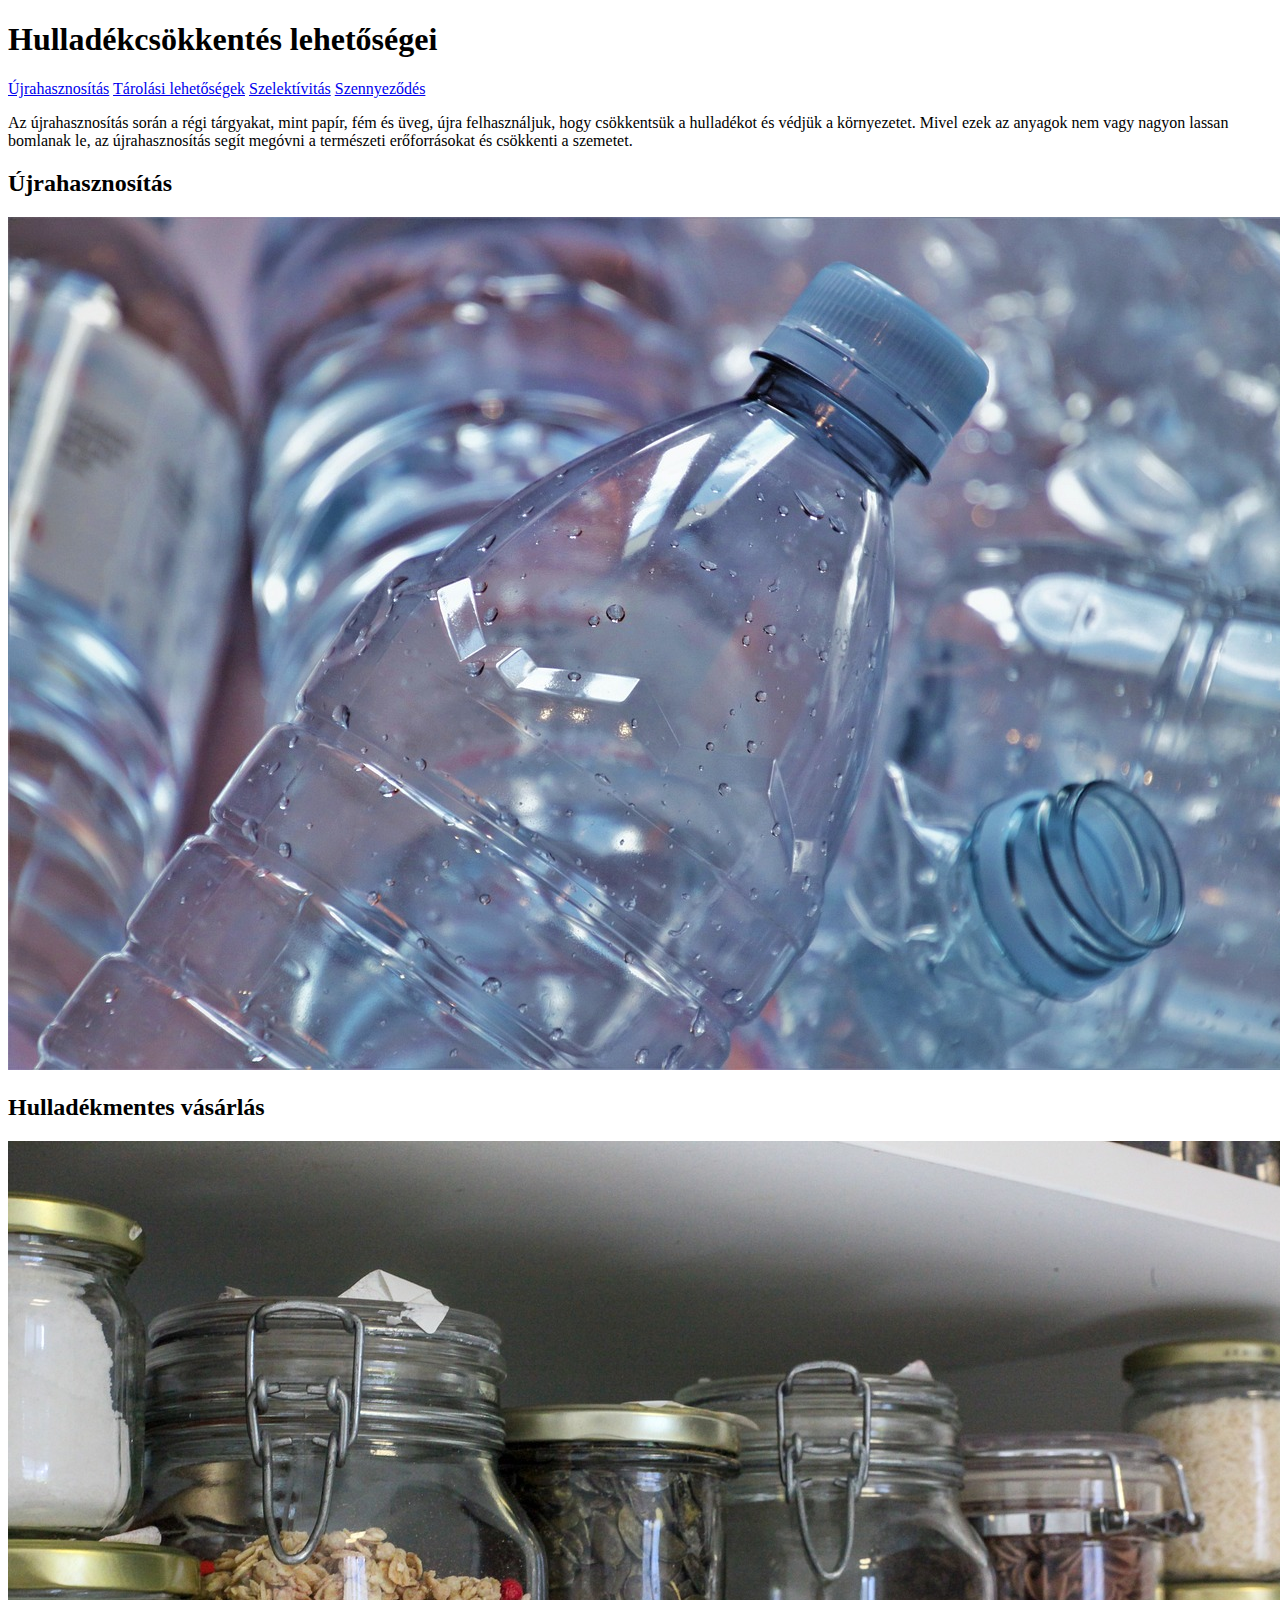
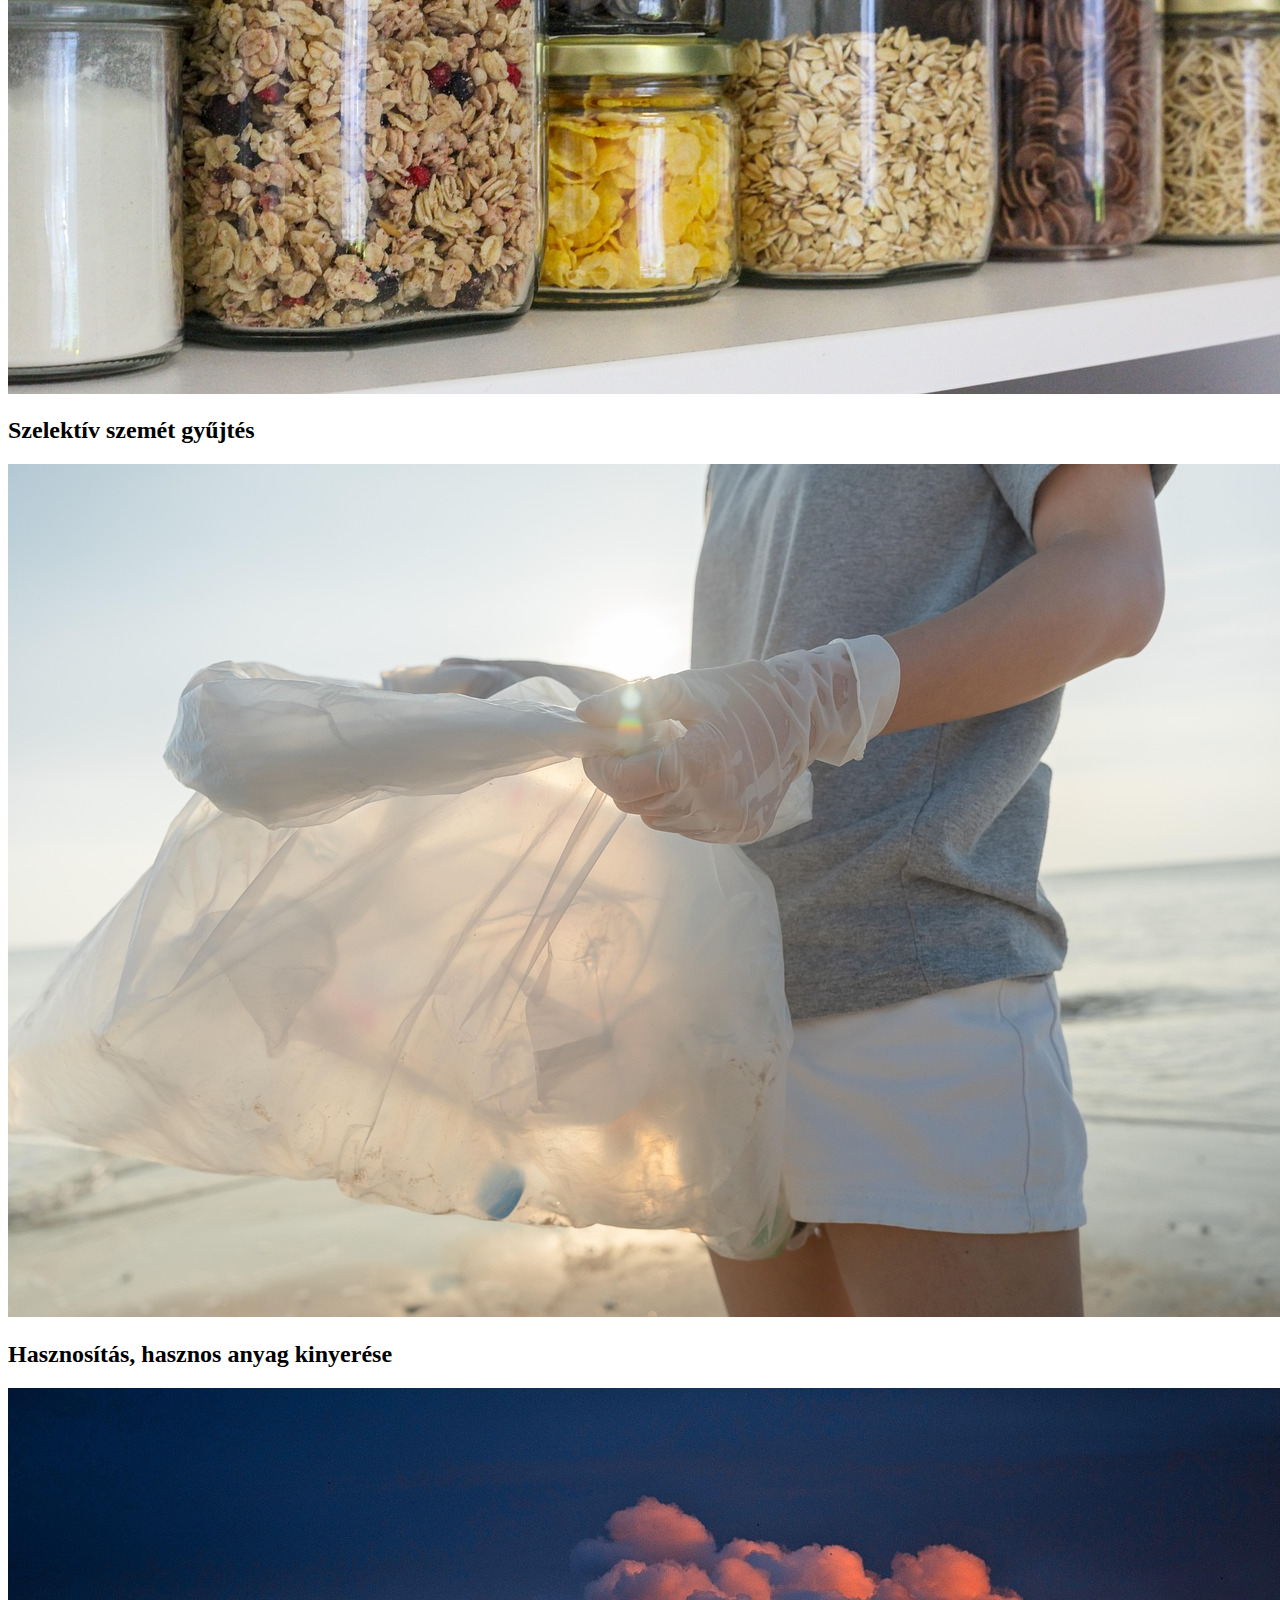
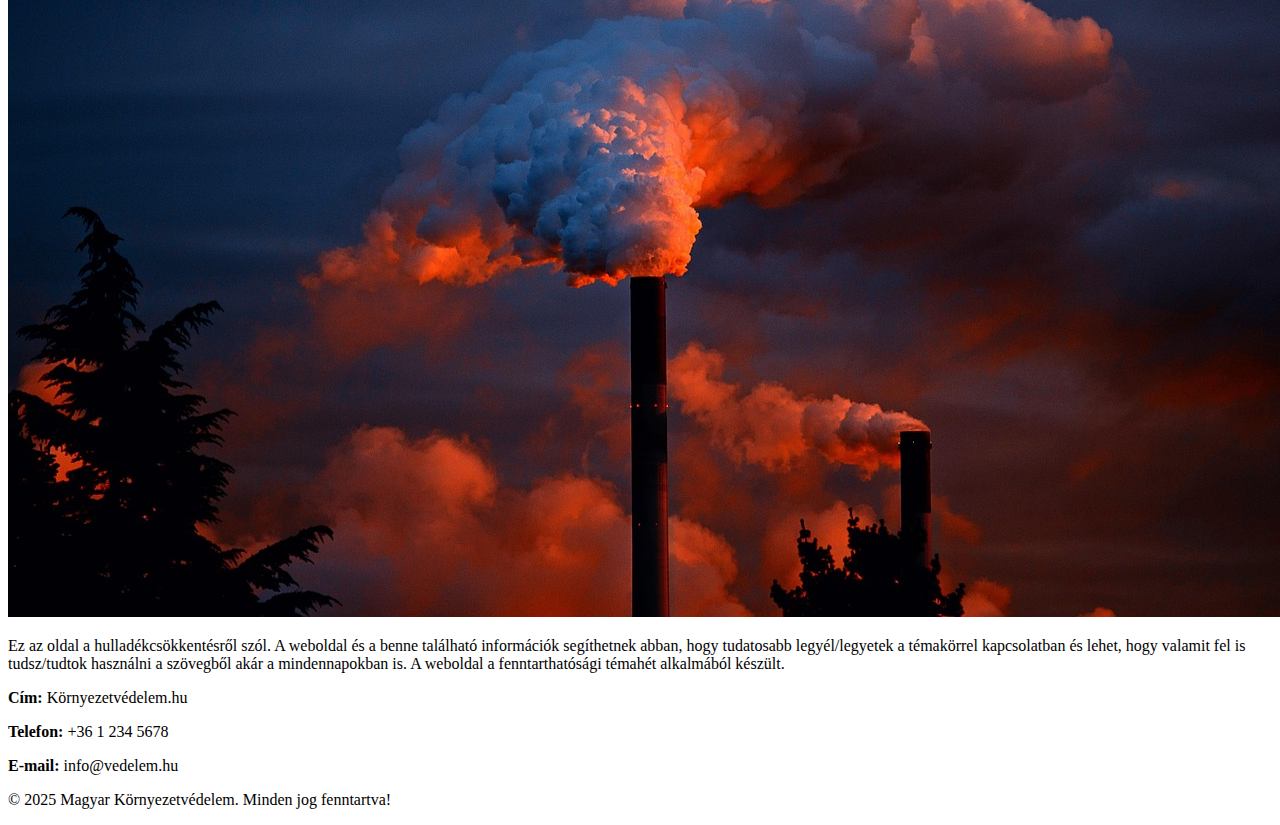
<file: index.html>
<!DOCTYPE html>
<html lang="hu">
<head>
    <meta charset="UTF-8">
    <meta name="viewport" content="width=device-width, initial-scale=1.0">
    <meta name="description" content="Hulladékcsökkentés lehetőségei">
    <meta name="keywords" content="Ujrahasznositas,Tarolasi_lehetosegek,Szelektivitas,Szennyezodes">
    <title>Lámpa</title>

</head>
<body>
    <main>
 <header>
    <h1>Hulladékcsökkentés lehetőségei </h1>
    
    <nav>
        <a href="#Ujrahasznositas">Újrahasznosítás</a>
        <a href="#Tarolasi_lehetosegek">Tárolási lehetőségek</a>
        <a href="#Szelektivitas">Szelektívitás</a>
        <a href="#Szennyezodes">Szennyeződés</a>
    </nav>
</header>

<article>

    <section class="intro">
        <p>Az újrahasznosítás során a régi tárgyakat, mint papír, fém és üveg, újra felhasználjuk, hogy csökkentsük a hulladékot és védjük a környezetet. Mivel ezek az anyagok nem vagy nagyon lassan bomlanak le, az újrahasznosítás segít megóvni a természeti erőforrásokat és csökkenti a szemetet.</p>
    </section>

<section class="elsooldal" id="Ujrahasznositas" >

    <h2>Újrahasznosítás </h2>
    <a href="ujrahasznositas.html"><img src="kepek/the-bottle-5128607_1280.jpg" alt="Valami nem jó :/"> </a>

</section>

<section class="masodikoldal" id="Tarolasi_lehetosegek">

    <h2>Hulladékmentes vásárlás </h2>
    <a href="hulladekmentes.vasarlas.html"><img src="kepek/glasses-5971835_1280.jpg" alt="Valami nem jó :/"></a>

</section>

<section class="harmadikoldal" id="Szelektivitas" >

    <h2>Szelektív szemét gyűjtés </h2>
    <a href="Szelektiv.szemet.gyujtes.html "><img src="kepek/volunteer-7788809_1280.jpg" alt="Valami nem jó :/"></a>

</section>

<section class="negyedikoldal" id="Szennyezodes">

    <h2>Hasznosítás, hasznos anyag kinyerése </h2>
    <a href="hasznositas,hasznos.anyag.kinyerese.html "><img src="kepek/smoke-258786_1280.jpg" alt="Valami nem jó :/"></a>
</section>

</article>
<footer>
    <p>Ez az oldal a hulladékcsökkentésről szól. A weboldal és a benne található információk segíthetnek abban, hogy tudatosabb legyél/legyetek a témakörrel kapcsolatban és lehet, hogy valamit fel is tudsz/tudtok használni a szövegből akár a mindennapokban is. A weboldal a fenntarthatósági témahét alkalmából készült.</p>

    <p><strong>Cím:</strong> Környezetvédelem.hu</p>
    <p><strong>Telefon:</strong> +36 1 234 5678</p>
    <p><strong>E-mail:</strong> info@vedelem.hu</p>
    <p>&copy; 2025 Magyar Környezetvédelem. Minden jog fenntartva!</p>

</footer>

</main>
</body>
</html>
</file>
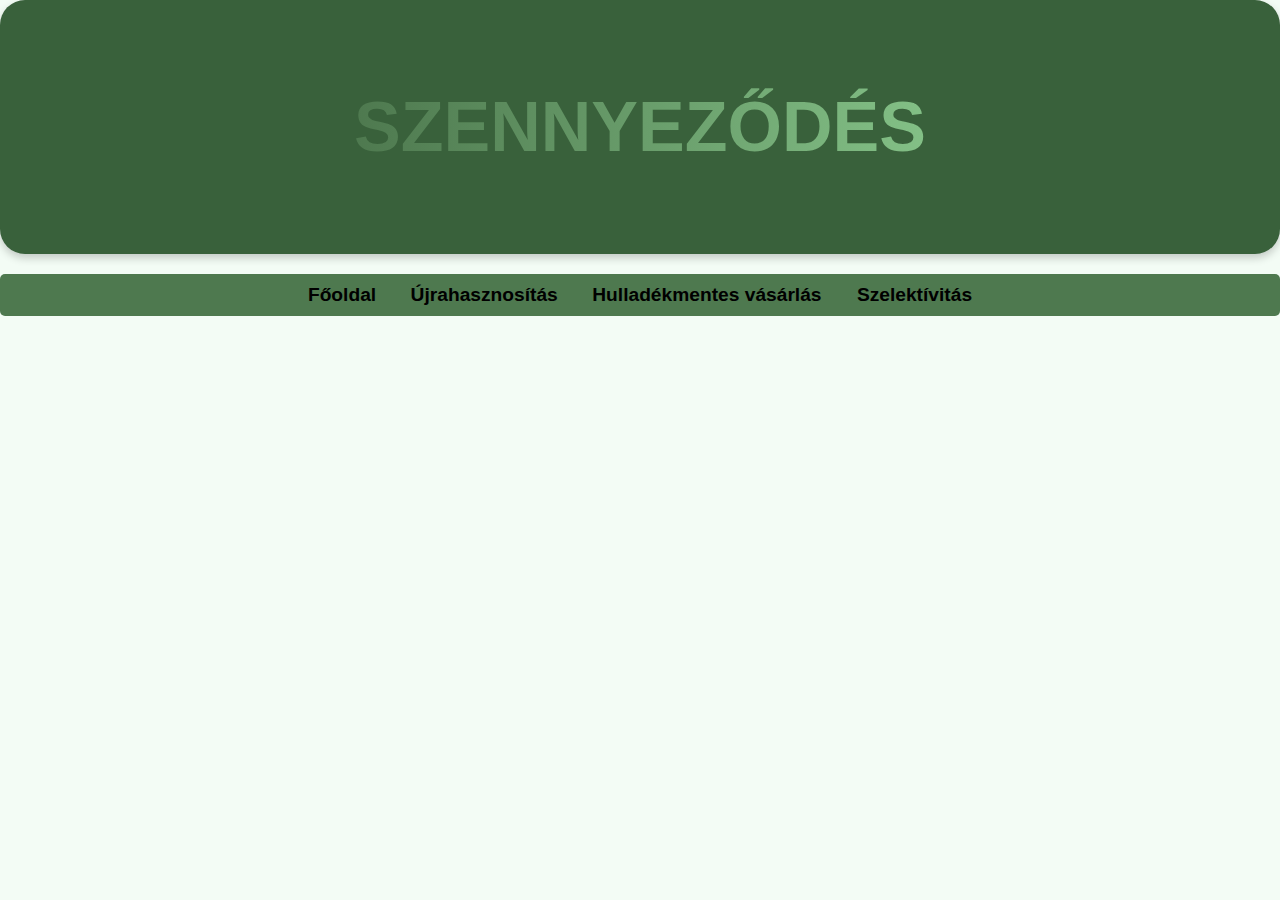
<file: hasznositas_hasznos_anyag_kinyerese.html>
<!DOCTYPE html>
<html lang="hu">
  <head>
    <meta charset="UTF-8" />
    <meta name="viewport" content="width=device-width, initial-scale=1.0" />
    <meta name="description" content="Hulladékcsökkentés lehetőségei" />
    <meta
      name="keywords"
      content="Ujrahasznositas,Tarolasi_lehetosegek,Szelektivitas,Szennyezodes"
    />
    <link rel="stylesheet" href="masodik.css" />
    <link rel="icon" type="image/x-icon" href="kepek/kep2.jpg" />
    <title>Lámpa</title>
  <body>
    <main>
        <header> <h1>Szennyeződés</h1>  </header>

        <nav>
            <a href="index.html">Főoldal</a>
            <a href="#ujrahasznositas.html">Újrahasznosítás</a>
            <a href="hulladekmentes.vasarlas.html ">Hulladékmentes vásárlás </a>
            <a href="Szelektivitas.html">Szelektívitás</a>
        </nav>

     
        <article>
            
      








        </article>
    </main>
  </body>
</file>
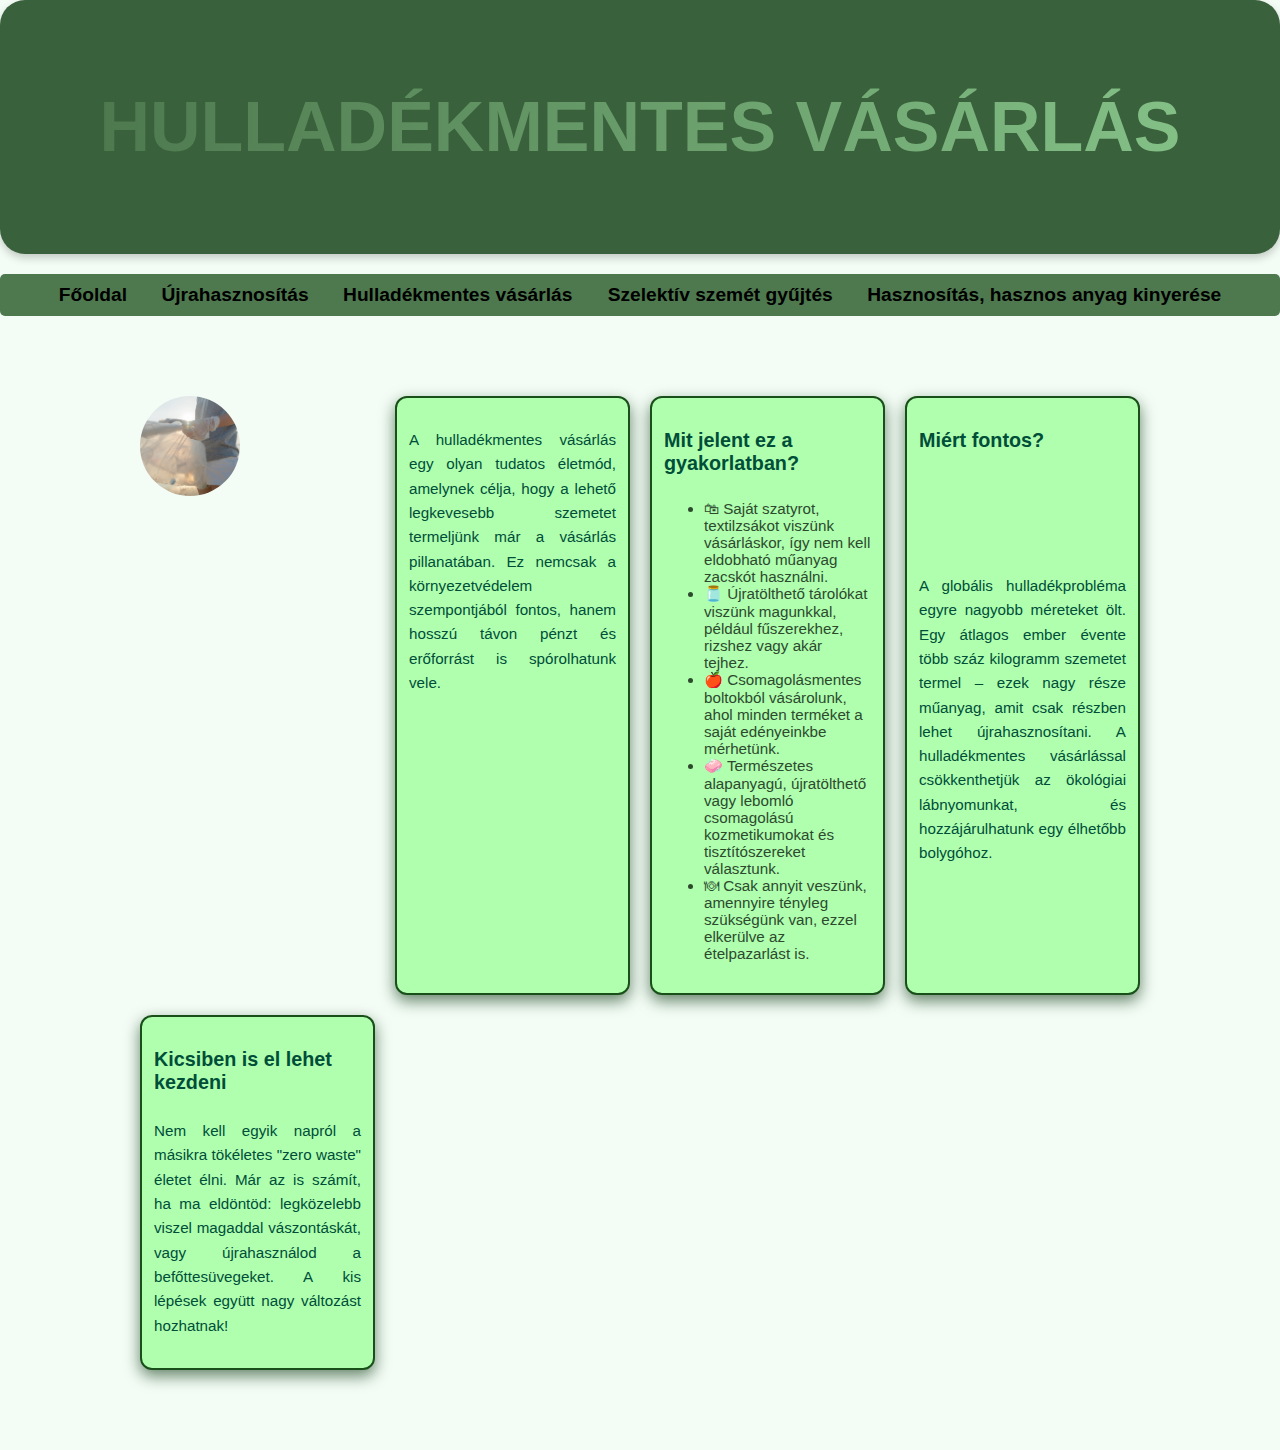
<file: hulladekmentes.vasarlas.html>
<!DOCTYPE html>
<html lang="hu">
<head>
    <meta charset="UTF-8" />
    <meta name="viewport" content="width=device-width, initial-scale=1.0" />
    <meta name="description" content="Hulladekmentes_vasarlas" />
    <meta name="keywords" content="Újrahasznosítás, tudatos Újrahasznosítás" />
    <link rel="stylesheet" href="masodik.css">
    <link rel="icon" type="image/x-icon" href="kepek/kep2.jpg">
    <title>Lampa_mellek</title>
</head>
<body>
    <main>
        <header>
            <h1>Hulladékmentes vásárlás</h1>
        </header>

            <nav>
                <a href="index.html">Főoldal</a>
                <a href="#ujrahasznositas">Újrahasznosítás</a>
                <a href="hulladekmentes.vasarlas.html ">Hulladékmentes vásárlás </a>
                <a href="szelektiv.szemet.gyujtes.html ">Szelektív szemét gyűjtés</a>
                <a href="hasznositas,hasznos.anyag.kinyerese.html ">Hasznosítás, hasznos anyag kinyerése</a>
              </nav>

        
      <article>
        
        <img src="kepek/volunteer-7788809_1280.jpg" alt="Valami nem jó :/" />

        <section>
          <p>A hulladékmentes vásárlás egy olyan tudatos életmód, amelynek célja, hogy a lehető legkevesebb szemetet termeljünk már a vásárlás pillanatában. Ez nemcsak a környezetvédelem szempontjából fontos, hanem hosszú távon pénzt és erőforrást is spórolhatunk vele.</p>
        </section>

        <section>
          <h2>Mit jelent ez a gyakorlatban?</h2>
          <ul>
            <li>🛍 Saját szatyrot, textilzsákot viszünk vásárláskor, így nem kell eldobható műanyag zacskót használni.</li>
            <li>🫙 Újratölthető tárolókat viszünk magunkkal, például fűszerekhez, rizshez vagy akár tejhez.</li>
            <li>🍎 Csomagolásmentes boltokból vásárolunk, ahol minden terméket a saját edényeinkbe mérhetünk.</li>
            <li>🧼 Természetes alapanyagú, újratölthető vagy lebomló csomagolású kozmetikumokat és tisztítószereket választunk.</li>
            <li>🍽 Csak annyit veszünk, amennyire tényleg szükségünk van, ezzel elkerülve az ételpazarlást is.</li>

          </ul>
        </section>

        <section>
          <h2>Miért fontos?</h2>

          <p>A globális hulladékprobléma egyre nagyobb méreteket ölt. Egy átlagos ember évente több száz kilogramm szemetet termel – ezek nagy része műanyag, amit csak részben lehet újrahasznosítani. A hulladékmentes vásárlással csökkenthetjük az ökológiai lábnyomunkat, és hozzájárulhatunk egy élhetőbb bolygóhoz.</p>
        </section>
        <section>
          <h2>Kicsiben is el lehet kezdeni</h2>

            <p>Nem kell egyik napról a másikra tökéletes "zero waste" életet élni. Már az is számít, ha ma eldöntöd: legközelebb viszel magaddal vászontáskát, vagy újrahasználod a befőttesüvegeket. A kis lépések együtt nagy változást hozhatnak!</p>
        </section>

</article>
</main>
</body>
</html>
</file>
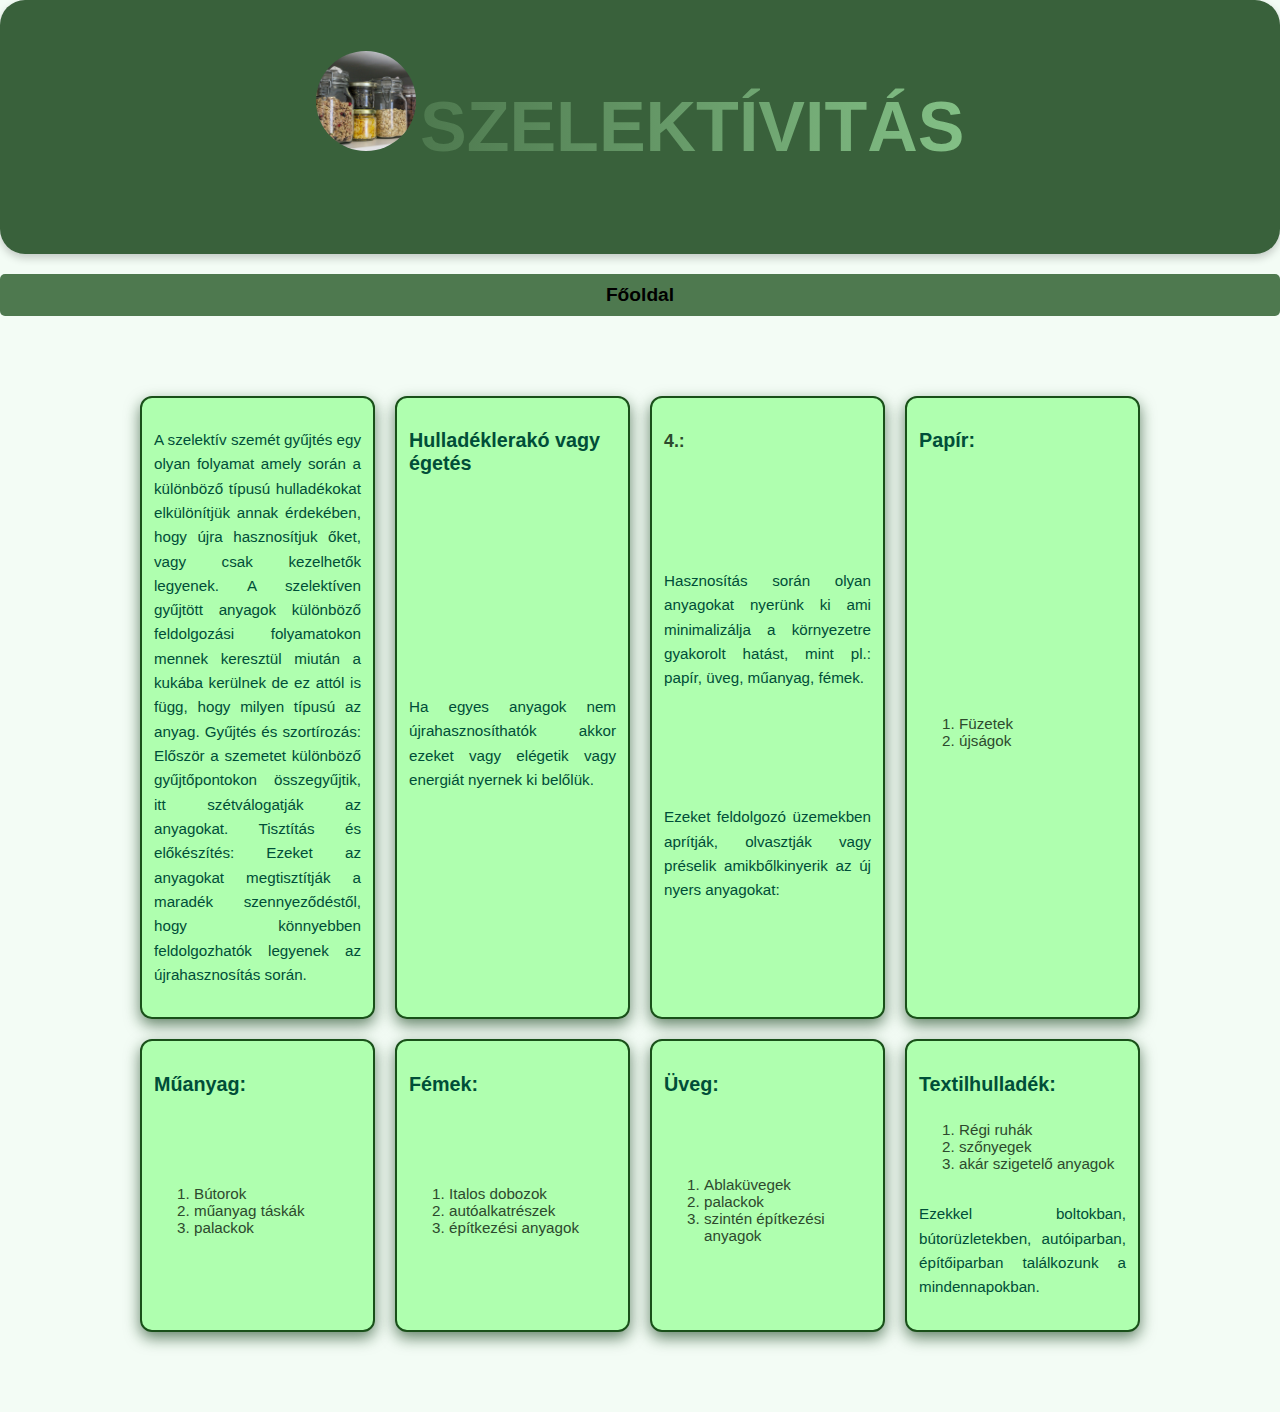
<file: Szelektivitas.html>
<!DOCTYPE html>
<html lang="hu">
  <head>
    <meta charset="UTF-8" />
    <meta name="viewport" content="width=device-width, initial-scale=1.0" />
    <meta name="description" content="újrahasznisítás" />
    <meta name="keywords" content="Újrahasznosítás, tudatos Újrahasznosítás" />
    <link rel="stylesheet" href="masodik.css" />
    <link rel="icon" type="image/x-icon" href="kepek/kep2.jpg" />
    <title>Lampa_mellek</title>
  </head>
  <body>
    <main>

    <header>
        <img src="kepek/glasses-5971835_1280.jpg" alt="Valami nem jó :/" />
        <h1>Szelektívitás</h1>
    </header>

        <nav>
          <a href="index.html">Főoldal</a>
        </nav>
      
    <article>
        
        <section>
            <p>A szelektív szemét gyűjtés egy olyan folyamat amely során a különböző
            típusú hulladékokat elkülönítjük annak érdekében, hogy újra hasznosítjuk
            őket, vagy csak kezelhetők legyenek. A szelektíven gyűjtött anyagok
            különböző feldolgozási folyamatokon mennek keresztül miután a kukába
            kerülnek de ez attól is függ, hogy milyen típusú az anyag. Gyűjtés és
            szortírozás: Először a szemetet különböző gyűjtőpontokon összegyűjtik, itt
            szétválogatják az anyagokat. Tisztítás és előkészítés: Ezeket az anyagokat
            megtisztítják a maradék szennyeződéstől, hogy könnyebben feldolgozhatók
            legyenek az újrahasznosítás során.</p>
        </section>



        <section>
            <h2>Hulladéklerakó vagy égetés</h2>
            <p>
                Ha egyes anyagok nem újrahasznosíthatók akkor ezeket vagy elégetik vagy
                energiát nyernek ki belőlük.
            </p>
        </section>

        <section>
            <h3>4.:</h3>
            <p>
                Hasznosítás során olyan anyagokat nyerünk ki ami minimalizálja a
                környezetre gyakorolt hatást, mint pl.: papír, üveg, műanyag, fémek.</p>

            <p>Ezeket feldolgozó üzemekben aprítják, olvasztják vagy préselik amikbőlkinyerik az új nyers anyagokat:
            </p>
        </section>

        <section>

            <h2>Papír:</h2>

            <ol>
                <li>Füzetek</li>
                <li>újságok</li>
            </ol>
        </section>
        <section>
            <h2>Műanyag:</h2>

            <ol>
                <li>Bútorok</li>
                <li>műanyag táskák</li>
                <li>palackok</li>
            </ol>
        </section>


        <section>
            <h2>Fémek:</h2>

            <ol>
                <li>Italos dobozok</li>
                <li>autóalkatrészek</li>
                <li>építkezési anyagok</li>
            </ol>
        </section>

        <section>
            <h2>Üveg:</h2>

            <ol>
                <li>Ablaküvegek</li>
                <li>palackok</li>
                <li>szintén építkezési anyagok</li>
            </ol>
        </section>

       
        
        <section>
            <h2>Textilhulladék:</h2>

            <ol>
                <li>Régi ruhák</li>
                <li>szőnyegek</li>
                <li>akár szigetelő anyagok</li>
            </ol>
        

            <p>
            Ezekkel boltokban, bútorüzletekben, autóiparban, építőiparban
            találkozunk a mindennapokban.
            </p>
        </section>
    </article>
    </main>
  </body>
</html>
</file>
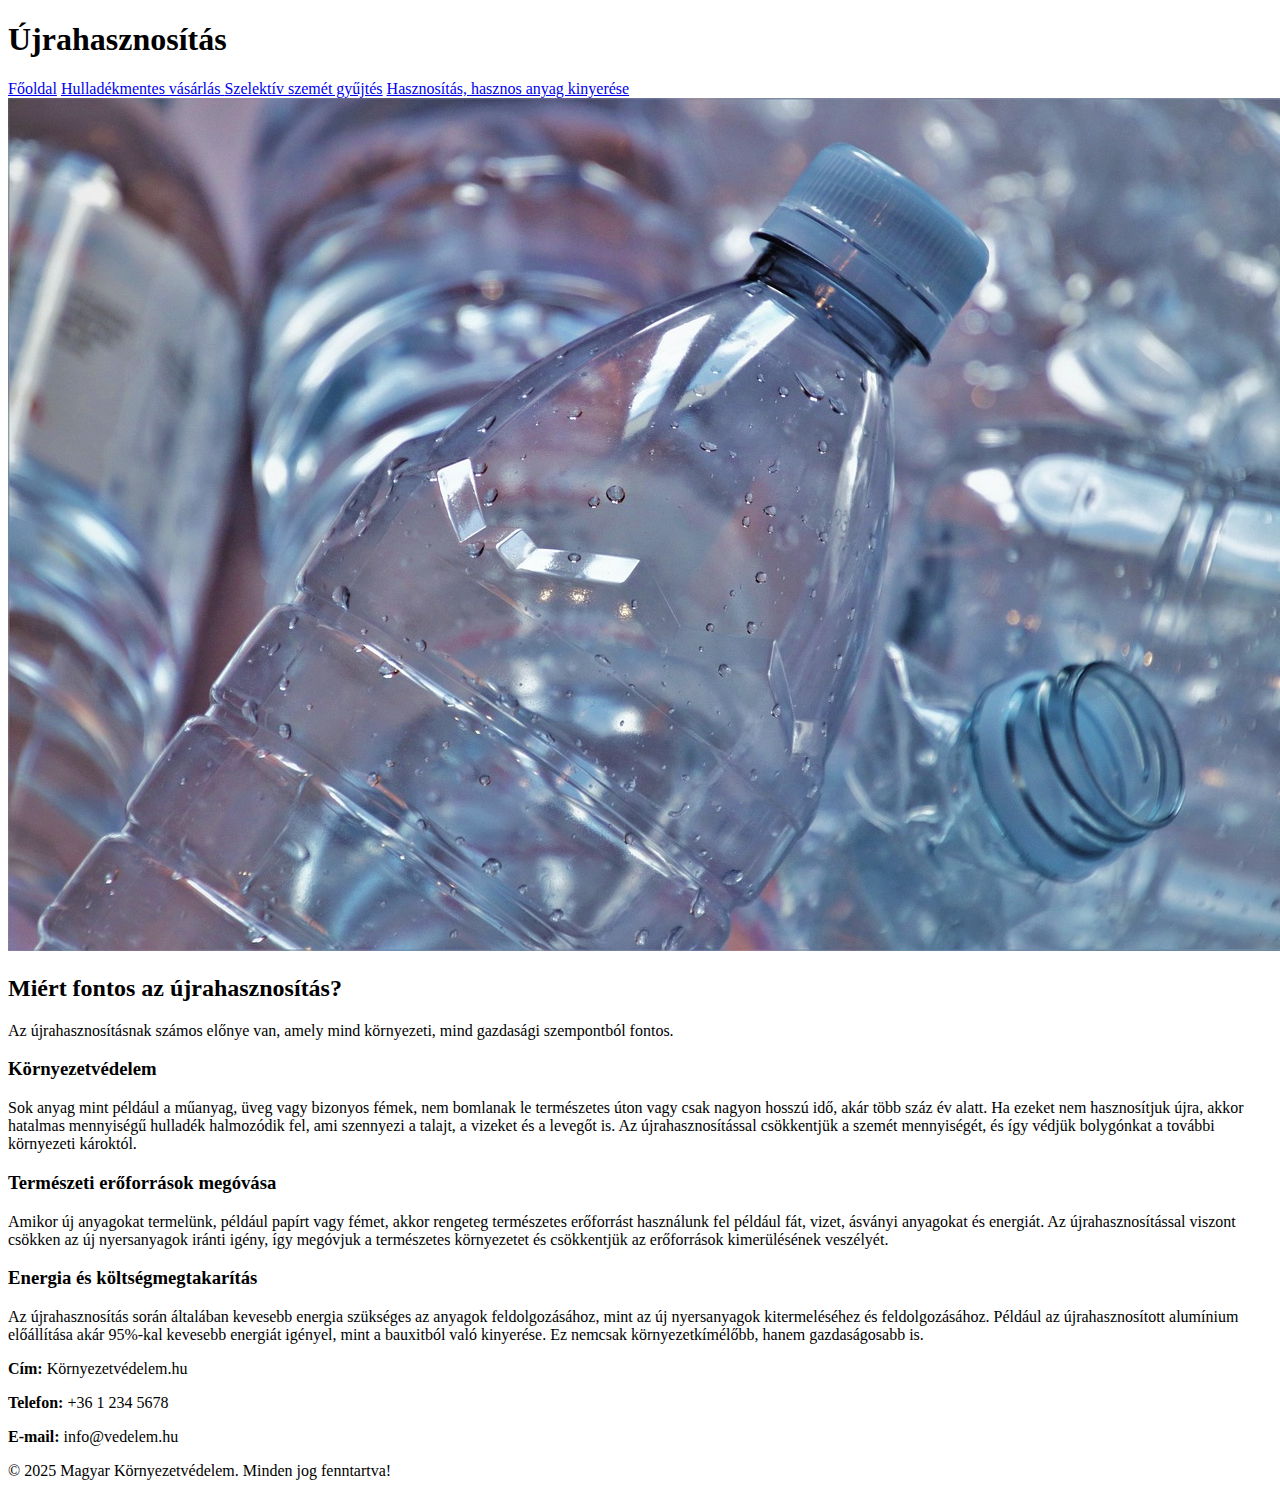
<file: ujrahasznositas.html>
<!DOCTYPE html>
<html lang="hu">
  <head>
    <meta charset="UTF-8" />
    <meta name="viewport" content="width=device-width, initial-scale=1.0" />
    <meta name="description" content="újrahasznisítás" />
    <meta name="keywords" content="Újrahasznosítás, tudatos Újrahasznosítás" />
    <title>Lampa_mellek</title>
  </head>
  <body>
    <header><h1>Újrahasznosítás</h1></header>

    <nav>
      <a href="index.html">Főoldal</a>
      <a href="Hulladekmentes_vasarlas.html ">Hulladékmentes vásárlás </a>
      <a href="Szelektiv_szemet_gyujtes.html ">Szelektív szemét gyűjtés</a>
      <a href="Hasznositas,hasznos_anyag_kinyerese.html "
        >Hasznosítás, hasznos anyag kinyerése
      </a>
    </nav>

    <article>
      <img src="kepek/the-bottle-5128607_1280.jpg" alt="kép egy palackról" />

      <section>
        <h2>Miért fontos az újrahasznosítás?</h2>
        <p>
          Az újrahasznosításnak számos előnye van, amely mind környezeti, mind
          gazdasági szempontból fontos.
        </p>
      </section>

      <section>
        <h3>Környezetvédelem</h3>
        <p>
          Sok anyag mint például a műanyag, üveg vagy bizonyos fémek, nem
          bomlanak le természetes úton vagy csak nagyon hosszú idő, akár több
          száz év alatt. Ha ezeket nem hasznosítjuk újra, akkor hatalmas
          mennyiségű hulladék halmozódik fel, ami szennyezi a talajt, a vizeket
          és a levegőt is. Az újrahasznosítással csökkentjük a szemét
          mennyiségét, és így védjük bolygónkat a további környezeti károktól.
        </p>
      </section>

      <section>
        <h3>Természeti erőforrások megóvása</h3>
        <p>
          Amikor új anyagokat termelünk, például papírt vagy fémet, akkor
          rengeteg természetes erőforrást használunk fel például fát, vizet,
          ásványi anyagokat és energiát. Az újrahasznosítással viszont csökken
          az új nyersanyagok iránti igény, így megóvjuk a természetes
          környezetet és csökkentjük az erőforrások kimerülésének veszélyét.
        </p>
      </section>

      <section>
        <h3>Energia és költségmegtakarítás</h3>
        <p>
          Az újrahasznosítás során általában kevesebb energia szükséges az
          anyagok feldolgozásához, mint az új nyersanyagok kitermeléséhez és
          feldolgozásához. Például az újrahasznosított alumínium előállítása
          akár 95%-kal kevesebb energiát igényel, mint a bauxitból való
          kinyerése. Ez nemcsak környezetkímélőbb, hanem gazdaságosabb is.
        </p>
      </section>
    </article>
    <footer>
      <p><strong>Cím:</strong> Környezetvédelem.hu</p>
      <p><strong>Telefon:</strong> +36 1 234 5678</p>
      <p><strong>E-mail:</strong> info@vedelem.hu</p>
      <p>&copy; 2025 Magyar Környezetvédelem. Minden jog fenntartva!</p>
    </footer>
  </body>
</html>
</file>
<file: masodik.css>
body {
  margin: 0;
  font-family: 'Segoe UI', sans-serif;
  background-color: #f3fcf5;
  color: #2d4a2d;
}

header {
  font-family: Arial, sans-serif;
  background-color: #39613b;
  color: white;
  text-align: center;
  padding: 40px 20px;
  border-radius: 25px;
  box-shadow: 0 4px 8px rgba(0, 0, 0, 0.2);
}

h1 {
  text-transform: uppercase;
  text-align: center;
  font-size: 70px;
  font-weight: bold;
  background: linear-gradient(to right, rgb(78, 121, 79), rgb(131, 192, 134));
  -webkit-background-clip: text;
  -webkit-text-fill-color: transparent;
  display: inline-block;
}

nav {
  text-align: center;
  margin-top: 20px;
  display: grids;
  justify-content: center;
  gap: 20px;
  padding: 10px 0;
  background: rgb(78, 121, 79);
  border-radius: 5px;
  backdrop-filter: blur(5px);
}

nav a {
  color: rgb(0, 0, 0);
  text-decoration: none;
  font-size: 1.2em;
  font-weight: bold;
  padding: 8px 15px;
  border-radius: 5px;
  transition: color 0.3s ease-in-out, background-color 0.3s ease-in-out, transform 0.2s ease-in-out;
}

nav a:hover {
  text-decoration: underline;
  background-color: rgb(171, 222, 175);
  color: #2c3e50;
  transform: scale(1.1);
}

img {
  border-radius: 100%;
  width: 100px;
  height: 100px;
  object-fit: cover;
}


article {
  display: grid;
  grid-template-columns: repeat(auto-fit, minmax(200px, 1fr));
  gap: 20px;
  padding: 80px 20px;
  max-width: 1000px;
  margin: 0 auto;
  background-repeat: no-repeat;
}

section {
  background-color: rgb(175, 255, 175);
  border: 2px solid rgb(25, 80, 25);
  border-radius: 12px;
  padding: 15px 12px;
  box-shadow: 0 6px 15px rgba(7, 54, 14, 0.6);
  transition: transform 0.3s ease, box-shadow 0.3s ease;
  display: grid;
  justify-content: space-between;
  animation: pulse 2s infinite;
  font-size: 0.95rem;
}

section:hover {
  transform: translateY(-4px);
  box-shadow: 0 10px 20px rgba(7, 54, 14, 0.7);
}

@keyframes pulse {
  0% { transform: scale(1); }
  50% { transform: scale(1.01); }
  100% { transform: scale(1); }
}


section:hover {
  transform: translateY(-5px);
  box-shadow: 0 12px 25px rgba(7, 54, 14, 0.8);
}





section:hover {
  background-color: rgb(116, 166, 119);
  color: #baf4cb;
  transform: scale(1.03);
}

h2 {
  font-size: 1.3em;
  color: rgb(0, 78, 56);
  font-family: Arial;
  margin-bottom: 10px;
}

p {
  text-align: justify;
  font-size: 1em;
  color: rgb(0, 78, 56);
  font-family: Arial;
  line-height: 1.6;
}


@keyframes pulse {
  0%, 100% {
    transform: scale(1);
  }
  50% {
    transform: scale(1.01);
  }
}


.intro p {
  font-family: Arial, Helvetica, sans-serif;
  text-align: center;
}


footer {
  background-color: #7a7f7cc8;
  padding: 30px;
  text-align: center;
  font-family: 'Segoe UI', Tahoma, Geneva, Verdana, sans-serif;
  color: #333;
}

footer p {
  text-align: center;
  font-size: 16px;
  line-height: 1.6;
  margin: 10px 0;
}

@media (max-width: 480px) {
  article {
    display: grid;
    grid-template-columns:  1fr 1fr;
  }
    
    nav {
         
      grid-template-columns: 1fr;  
    }
    a {
      padding: 15px;
}
}



@media screen and (max-width: 800px) {
  article {
    grid-template-columns: 1fr 1fr;
  }
}

@media screen and (max-width: 600px) {
  article {
    grid-template-columns: 1fr;
  }
}
</file>
